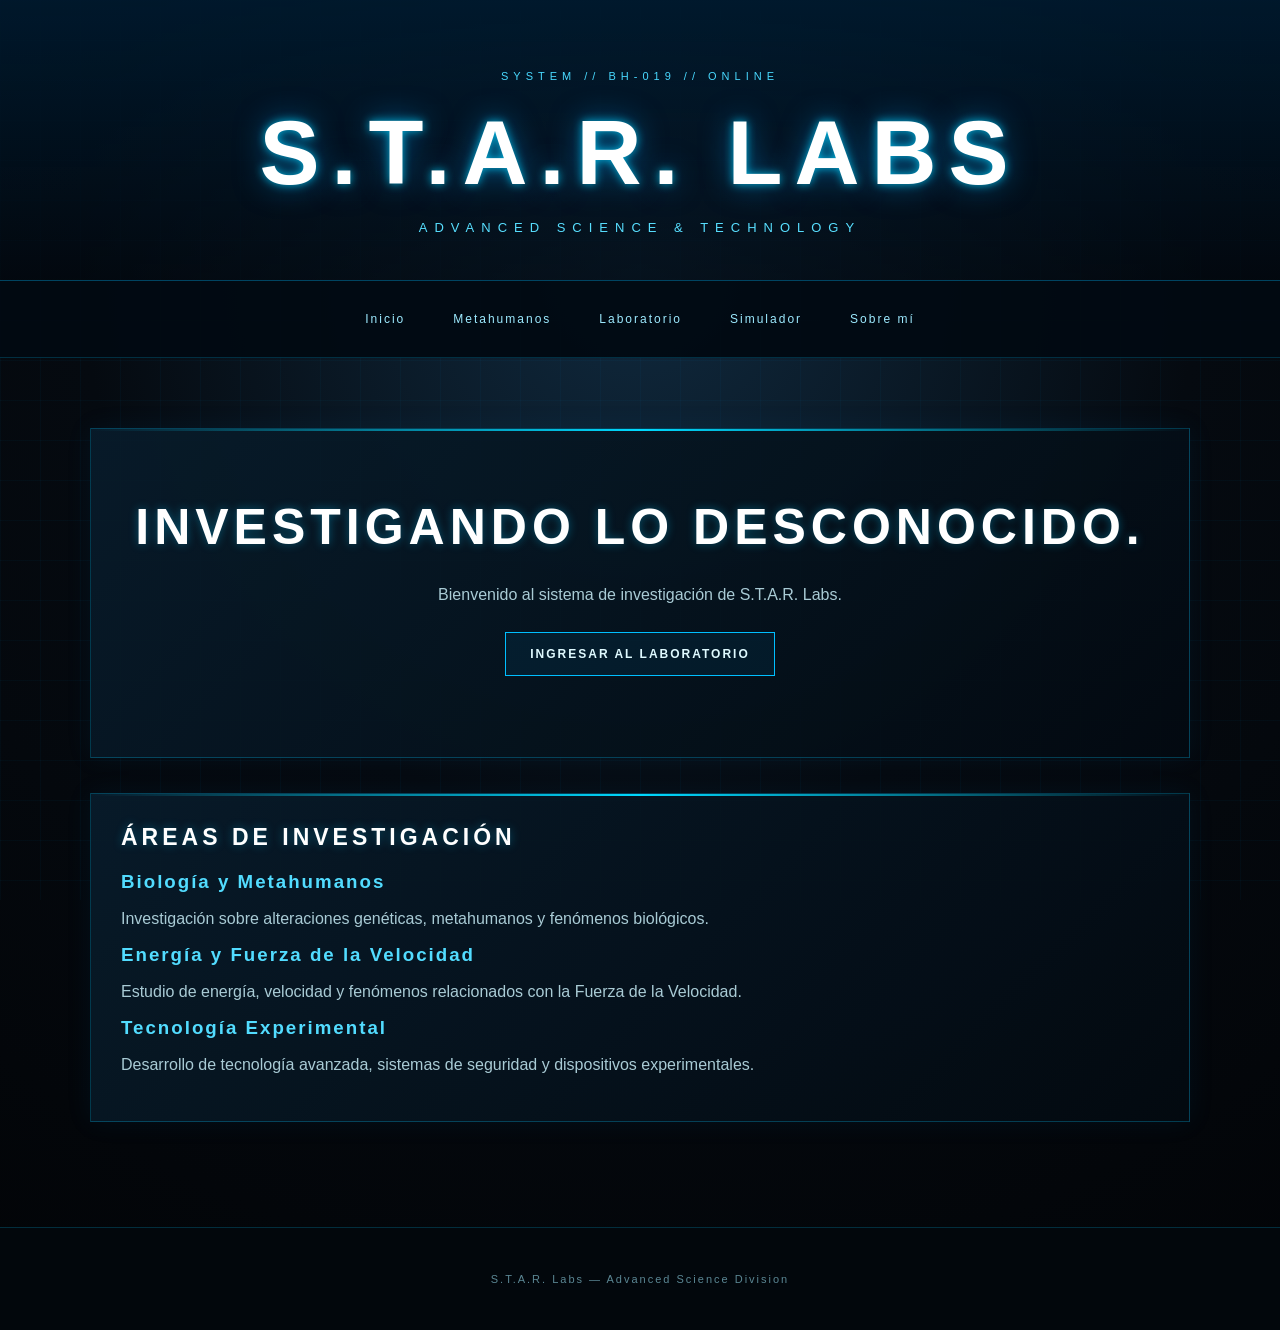
<file: index.html>
<!DOCTYPE html>
<html lang="es">

<head>
    <meta charset="UTF-8">
    <meta name="viewport" content="width=device-width, initial-scale=1.0">
    <title>S.T.A.R. Labs</title>
    <link rel="stylesheet" href="css/Style.css">
</head>

<body>
    <header>
        <h1>S.T.A.R. LABS</h1>
        <p>ADVANCED SCIENCE &amp; TECHNOLOGY</p>
    </header>

    <nav>
        <a href="index.html">Inicio</a>
        <a href="metahumano.html">Metahumanos</a>
        <a href="laboratorio.html">Laboratorio</a>
        <a href="simulador.html">Simulador</a>
        <a href="sobre-mi.html">Sobre mí</a>
    </nav>

    <main>
        <section>
            <h2>Investigando lo desconocido.</h2>
            <p>Bienvenido al sistema de investigación de S.T.A.R. Labs.</p>
            <a href="laboratorio.html" class="button-link">INGRESAR AL LABORATORIO</a>
        </section>

        <section>
            <h2>Áreas de investigación</h2>
            <div>
                <h3>Biología y Metahumanos</h3>
                <p>Investigación sobre alteraciones genéticas, metahumanos y fenómenos biológicos.</p>
            </div>
            <div>
                <h3>Energía y Fuerza de la Velocidad</h3>
                <p>Estudio de energía, velocidad y fenómenos relacionados con la Fuerza de la Velocidad.</p>
            </div>
            <div>
                <h3>Tecnología Experimental</h3>
                <p>Desarrollo de tecnología avanzada, sistemas de seguridad y dispositivos experimentales.</p>
            </div>
        </section>
    </main>

    <footer>
        <p>S.T.A.R. Labs — Advanced Science Division</p>
    </footer>
</body>

</html>
</file>
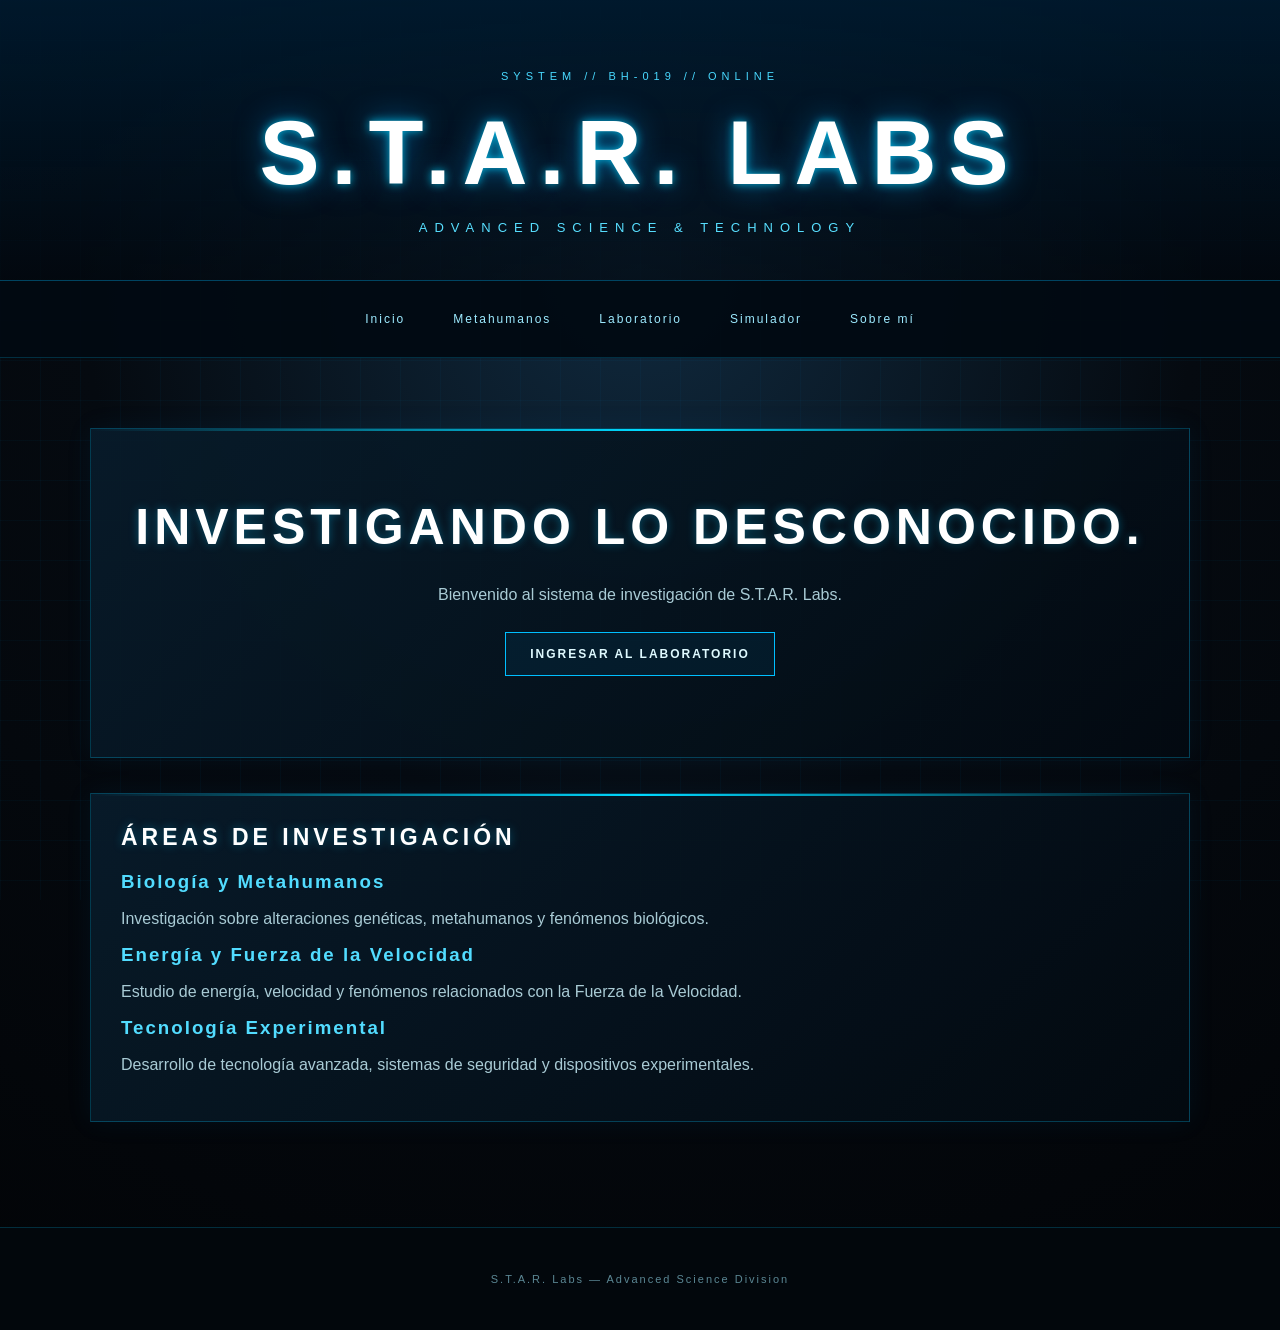
<file: Laboratorio S.T.A.R/index.html>
<!DOCTYPE html>
<html lang="es">

<head>
    <meta charset="UTF-8">
    <meta name="viewport" content="width=device-width, initial-scale=1.0">

    <title>S.T.A.R. Labs</title>
    <link rel="stylesheet" href="../css/Style.css">
</head>

<body>

    <!-- ENCABEZADO -->
    <header>
        <h1>S.T.A.R. LABS</h1>
        <p>ADVANCED SCIENCE & TECHNOLOGY</p>
    </header>


    <!-- MENÚ -->
    <nav>
        <a href="index.html">Inicio</a>
        <a href="../metahumano.html">Metahumanos</a>
        <a href="../laboratorio.html">Laboratorio</a>
        <a href="../simulador.html">Simulador</a>
        <a href="../sobre-mi.html">Sobre mí</a>
    </nav>


    <!-- CONTENIDO PRINCIPAL -->
    <main>

        <!-- PRESENTACIÓN -->
        <section>
            <h2>Investigando lo desconocido.</h2>

            <p>
                Bienvenido al sistema de investigación de S.T.A.R. Labs.
            </p>

            <button>
                INGRESAR AL LABORATORIO
            </button>
        </section>


        <!-- ÁREAS DE INVESTIGACIÓN -->
        <section>

            <h2>Áreas de investigación</h2>

            <div>
                <h3>Biología y Metahumanos</h3>

                <p>
                    Investigación sobre alteraciones genéticas,
                    metahumanos y fenómenos biológicos.
                </p>
            </div>


            <div>
                <h3>Energía y Fuerza de la Velocidad</h3>

                <p>
                    Estudio de energía, velocidad y fenómenos
                    relacionados con la Fuerza de la Velocidad.
                </p>
            </div>


            <div>
                <h3>Tecnología Experimental</h3>

                <p>
                    Desarrollo de tecnología avanzada,
                    sistemas de seguridad y dispositivos experimentales.
                </p>
            </div>

        </section>

    </main>


    <!-- PIE DE PÁGINA -->
    <footer>
        <p>S.T.A.R. Labs — Advanced Science Division</p>
    </footer>
</body>

</html>
</file>
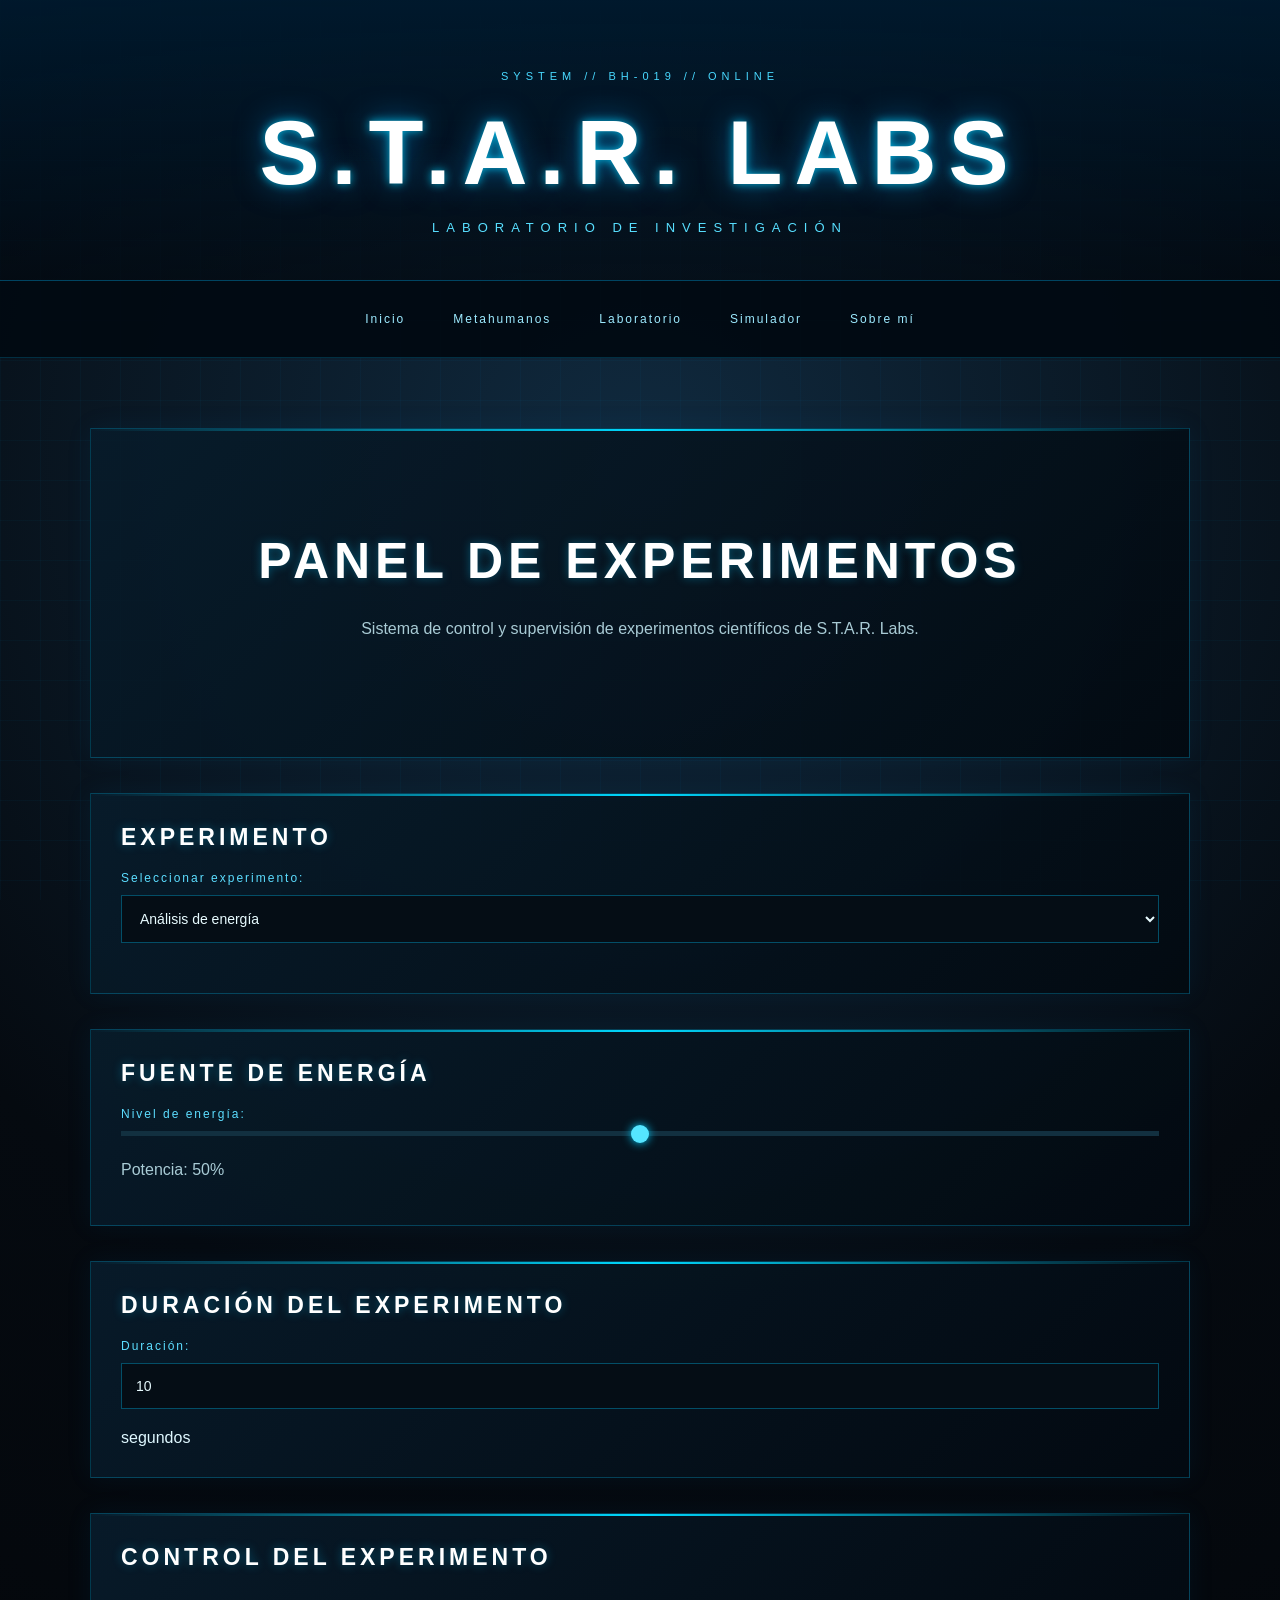
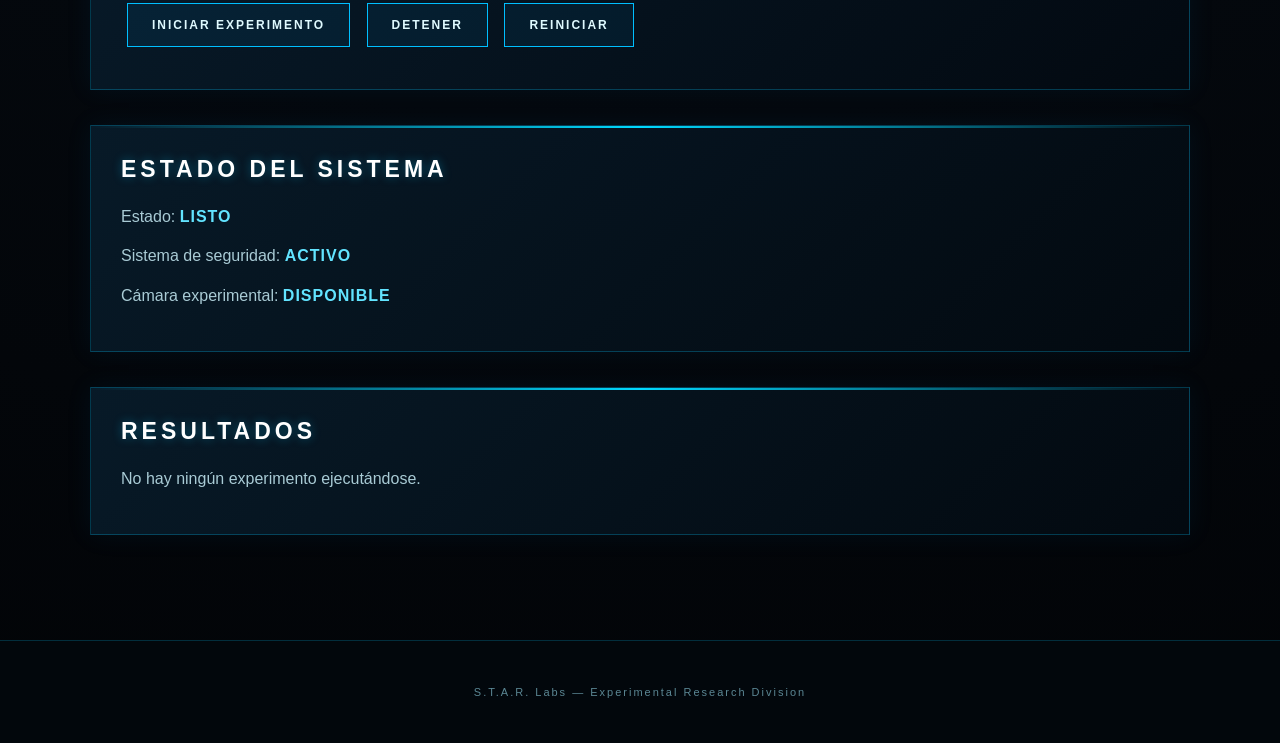
<file: laboratorio.html>
<!DOCTYPE html>
<html lang="es">

<head>
    <meta charset="UTF-8">
    <meta name="viewport" content="width=device-width, initial-scale=1.0">

    <title>Laboratorio - S.T.A.R. Labs</title>
    <link rel="stylesheet" href="css/Style.css">
</head>

<body>

    <!-- ENCABEZADO -->
    <header>
        <h1>S.T.A.R. LABS</h1>
        <p>LABORATORIO DE INVESTIGACIÓN</p>
    </header>


    <!-- MENÚ -->
    <nav>
        <a href="Laboratorio S.T.A.R/index.html">Inicio</a>
        <a href="metahumano.html">Metahumanos</a>
        <a href="laboratorio.html">Laboratorio</a>
        <a href="simulador.html">Simulador</a>
        <a href="sobre-mi.html">Sobre mí</a>
    </nav>


    <!-- CONTENIDO PRINCIPAL -->
    <main>

        <!-- PANEL DE EXPERIMENTOS -->
        <section>

            <h2>Panel de Experimentos</h2>

            <p>
                Sistema de control y supervisión de experimentos
                científicos de S.T.A.R. Labs.
            </p>

        </section>


        <!-- SELECCIÓN DEL EXPERIMENTO -->
        <section>

            <h2>Experimento</h2>

            <label for="experimento">
                Seleccionar experimento:
            </label>

            <select id="experimento">

                <option value="energia">
                    Análisis de energía
                </option>

                <option value="velocidad">
                    Medición de velocidad
                </option>

                <option value="materia">
                    Análisis de materia
                </option>

                <option value="metahumano">
                    Análisis metahumano
                </option>

            </select>

        </section>


        <!-- FUENTE DE ENERGÍA -->
        <section>

            <h2>Fuente de energía</h2>

            <label for="energia">
                Nivel de energía:
            </label>

            <input
                type="range"
                id="energia"
                min="0"
                max="100"
                value="50">

            <p>
                Potencia: <span id="nivel-energia">50</span>%
            </p>

        </section>


        <!-- DURACIÓN -->
        <section>

            <h2>Duración del experimento</h2>

            <label for="duracion">
                Duración:
            </label>

            <input
                type="number"
                id="duracion"
                min="1"
                max="60"
                value="10">

            <span>segundos</span>

        </section>


        <!-- CONTROLES -->
        <section>

            <h2>Control del experimento</h2>

            <button>
                INICIAR EXPERIMENTO
            </button>

            <button>
                DETENER
            </button>

            <button>
                REINICIAR
            </button>

        </section>


        <!-- ESTADO DEL EXPERIMENTO -->
        <section>

            <h2>Estado del sistema</h2>

            <p>
                Estado:
                <strong>LISTO</strong>
            </p>

            <p>
                Sistema de seguridad:
                <strong>ACTIVO</strong>
            </p>

            <p>
                Cámara experimental:
                <strong>DISPONIBLE</strong>
            </p>

        </section>


        <!-- RESULTADOS -->
        <section>

            <h2>Resultados</h2>

            <p>
                No hay ningún experimento ejecutándose.
            </p>

        </section>

    </main>


    <!-- PIE DE PÁGINA -->
    <footer>
        <p>S.T.A.R. Labs — Experimental Research Division</p>
    </footer>
</body>

</html>
</file>
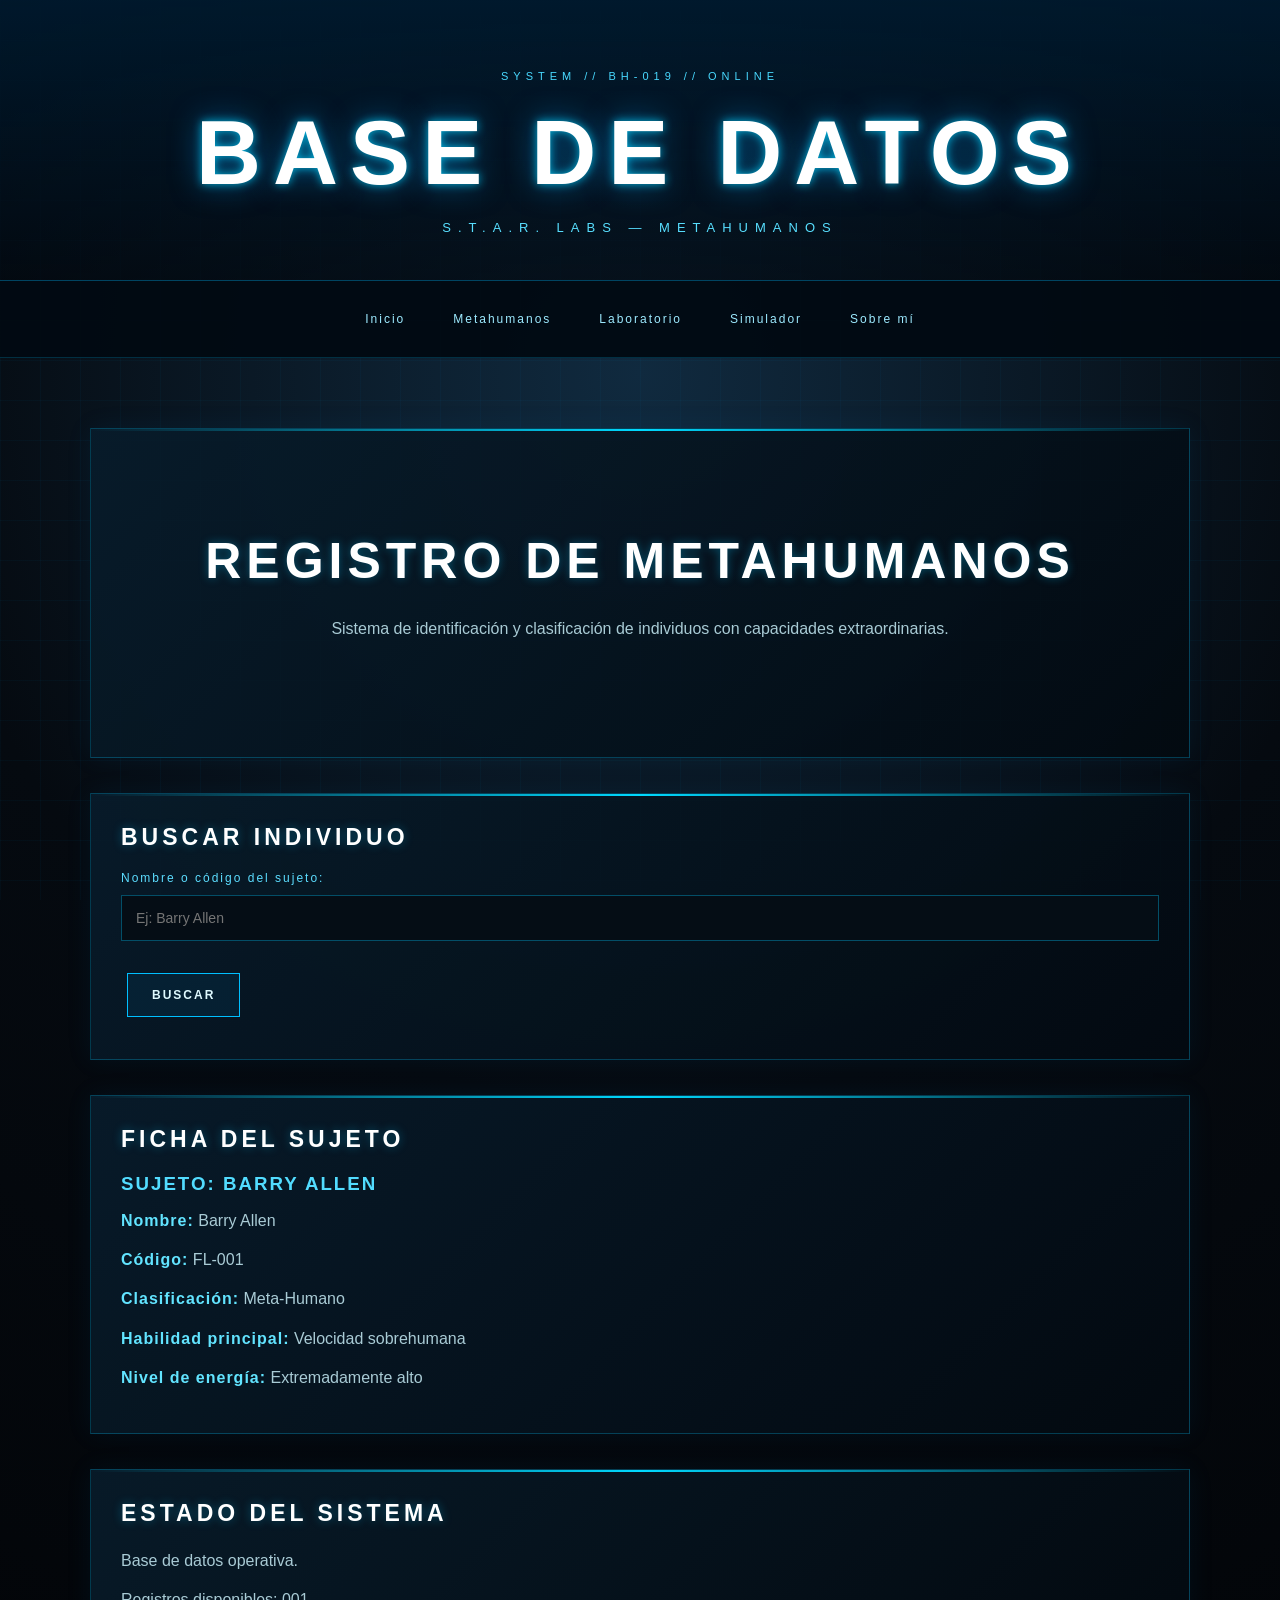
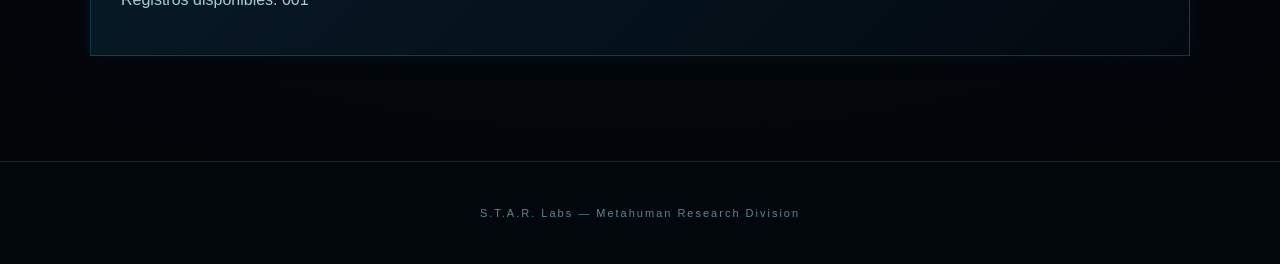
<file: metahumano.html>
<!DOCTYPE html>
<html lang="es">

<head>
    <meta charset="UTF-8">
    <meta name="viewport" content="width=device-width, initial-scale=1.0">

    <title>Base de Datos - Metahumanos</title>
    <link rel="stylesheet" href="css/Style.css">
</head>

<body>

    <!-- ENCABEZADO -->
    <header>
        <h1>BASE DE DATOS</h1>
        <p>S.T.A.R. LABS — METAHUMANOS</p>
    </header>


    <!-- MENÚ -->
    <nav>
        <a href="Laboratorio S.T.A.R/index.html">Inicio</a>
        <a href="metahumano.html">Metahumanos</a>
        <a href="laboratorio.html">Laboratorio</a>
        <a href="simulador.html">Simulador</a>
        <a href="sobre-mi.html">Sobre mí</a>
    </nav>


    <!-- CONTENIDO PRINCIPAL -->
    <main>

        <!-- TÍTULO -->
        <section>
            <h2>Registro de Metahumanos</h2>

            <p>
                Sistema de identificación y clasificación
                de individuos con capacidades extraordinarias.
            </p>
        </section>


        <!-- BUSCADOR -->
        <section>

            <h2>Buscar individuo</h2>

            <label for="busqueda">
                Nombre o código del sujeto:
            </label>

            <input
                type="text"
                id="busqueda"
                placeholder="Ej: Barry Allen">

            <button>
                BUSCAR
            </button>

        </section>


        <!-- FICHA DEL METAHUMANO -->
        <section>

            <h2>Ficha del sujeto</h2>

            <div>

                <h3>SUJETO: BARRY ALLEN</h3>

                <p>
                    <strong>Nombre:</strong> Barry Allen
                </p>

                <p>
                    <strong>Código:</strong> FL-001
                </p>

                <p>
                    <strong>Clasificación:</strong> Meta-Humano
                </p>

                <p>
                    <strong>Habilidad principal:</strong>
                    Velocidad sobrehumana
                </p>

                <p>
                    <strong>Nivel de energía:</strong>
                    Extremadamente alto
                </p>

            </div>

        </section>


        <!-- ESTADO -->
        <section>

            <h2>Estado del sistema</h2>

            <p>
                Base de datos operativa.
            </p>

            <p>
                Registros disponibles: 001
            </p>

        </section>

    </main>


    <!-- PIE DE PÁGINA -->
    <footer>
        <p>S.T.A.R. Labs — Metahuman Research Division</p>
    </footer>
</body>

</html>
</file>
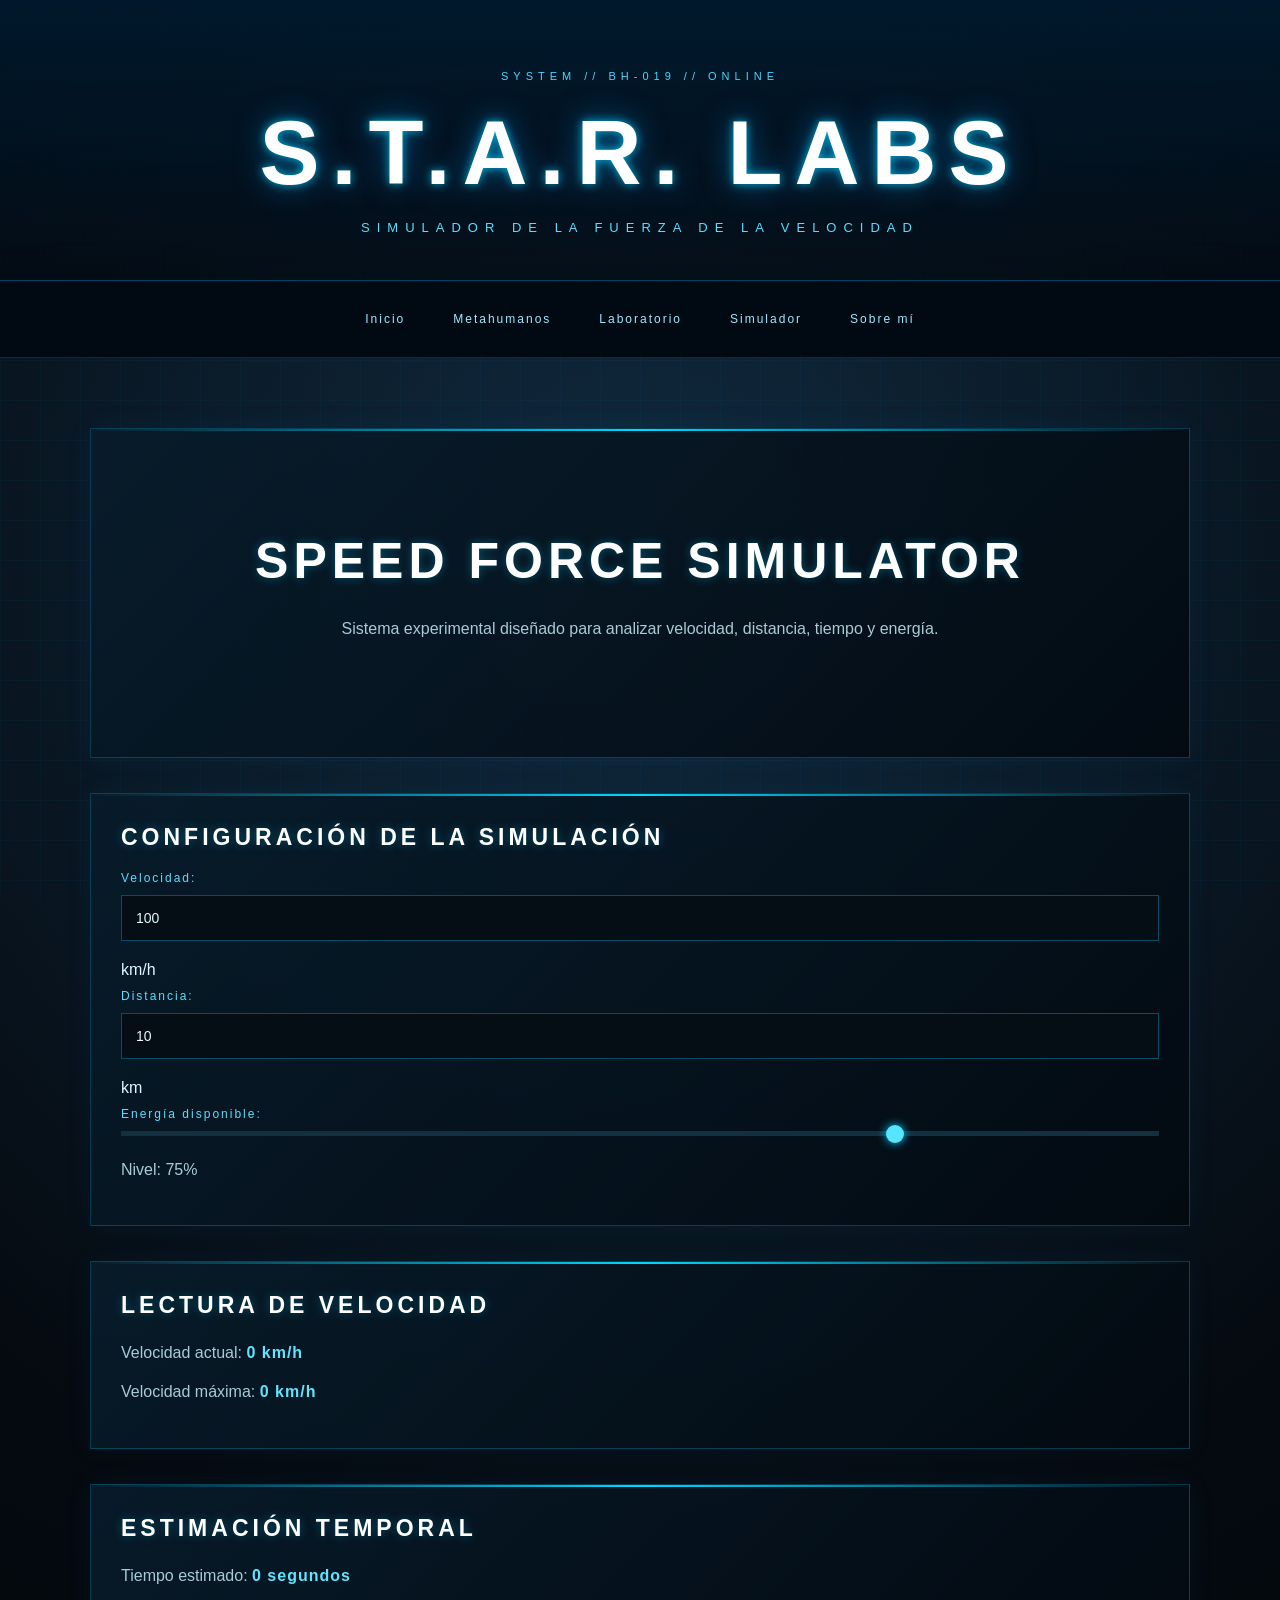
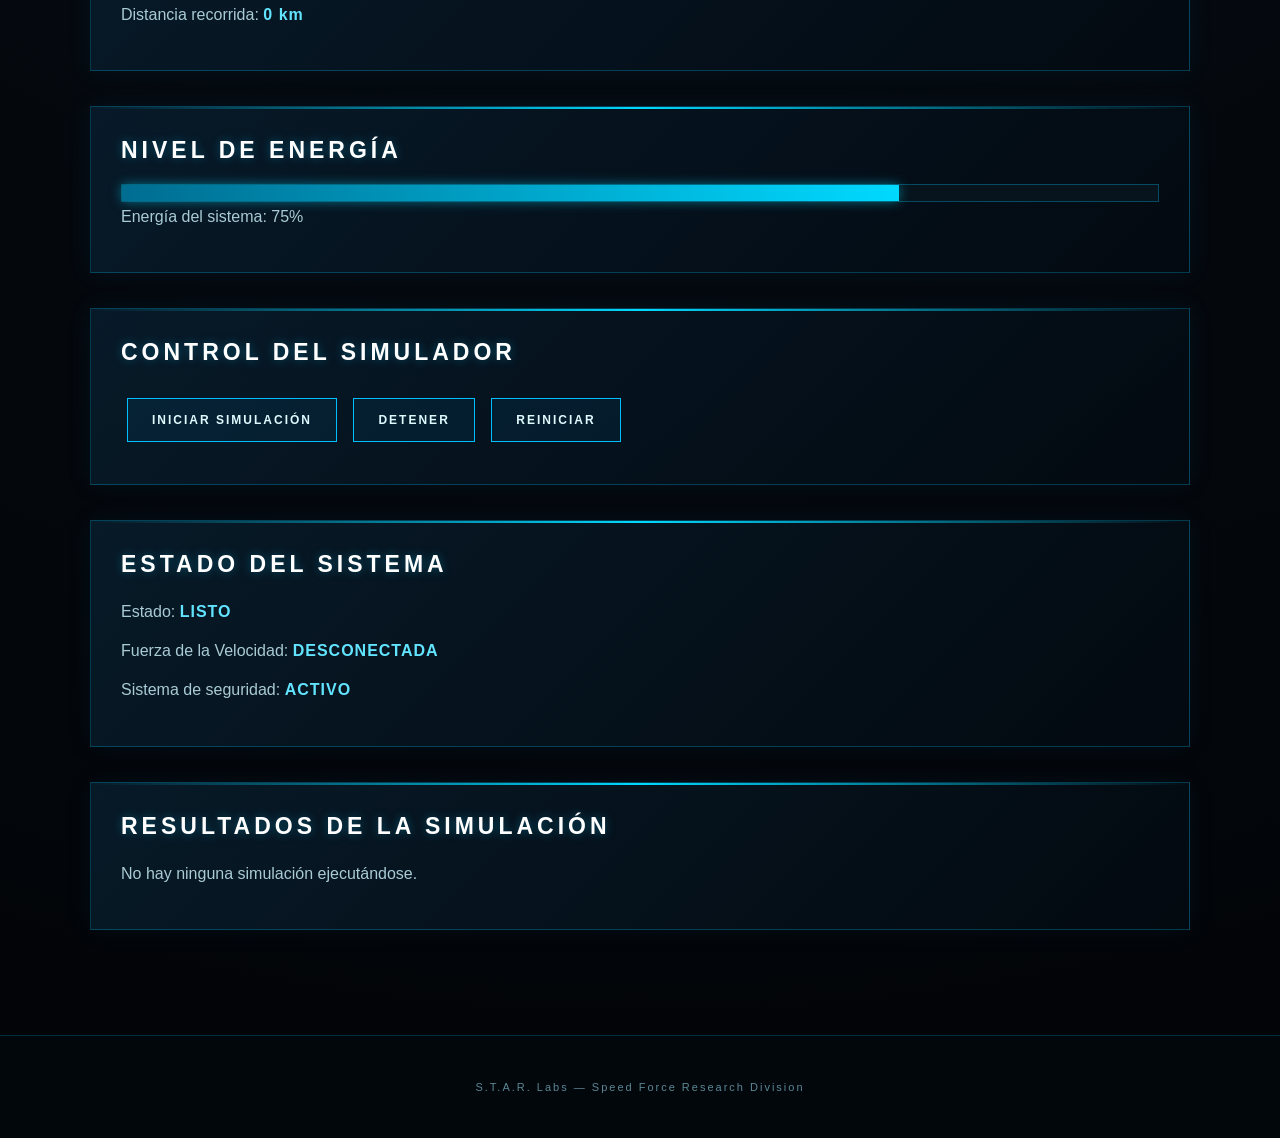
<file: simulador.html>
<!DOCTYPE html>
<html lang="es">

<head>
    <meta charset="UTF-8">
    <meta name="viewport" content="width=device-width, initial-scale=1.0">

    <title>Simulador - S.T.A.R. Labs</title>
    <link rel="stylesheet" href="css/Style.css">
</head>

<body>

    <!-- ENCABEZADO -->
    <header>
        <h1>S.T.A.R. LABS</h1>
        <p>SIMULADOR DE LA FUERZA DE LA VELOCIDAD</p>
    </header>


    <!-- MENÚ -->
    <nav>
        <a href="Laboratorio S.T.A.R/index.html">Inicio</a>
        <a href="metahumano.html">Metahumanos</a>
        <a href="laboratorio.html">Laboratorio</a>
        <a href="simulador.html">Simulador</a>
        <a href="sobre-mi.html">Sobre mí</a>
    </nav>


    <!-- CONTENIDO PRINCIPAL -->
    <main>

        <!-- PRESENTACIÓN -->
        <section>

            <h2>Speed Force Simulator</h2>

            <p>
                Sistema experimental diseñado para analizar
                velocidad, distancia, tiempo y energía.
            </p>

        </section>


        <!-- CONFIGURACIÓN -->
        <section>

            <h2>Configuración de la simulación</h2>

            <!-- VELOCIDAD -->
            <div>

                <label for="velocidad">
                    Velocidad:
                </label>

                <input
                    type="number"
                    id="velocidad"
                    min="1"
                    value="100">

                <span>km/h</span>

            </div>


            <!-- DISTANCIA -->
            <div>

                <label for="distancia">
                    Distancia:
                </label>

                <input
                    type="number"
                    id="distancia"
                    min="1"
                    value="10">

                <span>km</span>

            </div>


            <!-- NIVEL DE ENERGÍA -->
            <div>

                <label for="energia-simulacion">
                    Energía disponible:
                </label>

                <input
                    type="range"
                    id="energia-simulacion"
                    min="0"
                    max="100"
                    value="75">

                <p>
                    Nivel:
                    <span id="valor-energia">75</span>%
                </p>

            </div>

        </section>


        <!-- PANEL DE VELOCIDAD -->
        <section>

            <h2>Lectura de velocidad</h2>

            <p>
                Velocidad actual:
                <strong>0 km/h</strong>
            </p>

            <p>
                Velocidad máxima:
                <strong>0 km/h</strong>
            </p>

        </section>


        <!-- PANEL DE TIEMPO -->
        <section>

            <h2>Estimación temporal</h2>

            <p>
                Tiempo estimado:
                <strong>0 segundos</strong>
            </p>

            <p>
                Distancia recorrida:
                <strong>0 km</strong>
            </p>

        </section>


        <!-- BARRA DE ENERGÍA -->
        <section>

            <h2>Nivel de energía</h2>

            <progress
                id="barra-energia"
                value="75"
                max="100">
            </progress>

            <p>
                Energía del sistema: 75%
            </p>

        </section>


        <!-- CONTROLES -->
        <section>

            <h2>Control del simulador</h2>

            <button>
                INICIAR SIMULACIÓN
            </button>

            <button>
                DETENER
            </button>

            <button>
                REINICIAR
            </button>

        </section>


        <!-- ESTADO -->
        <section>

            <h2>Estado del sistema</h2>

            <p>
                Estado:
                <strong>LISTO</strong>
            </p>

            <p>
                Fuerza de la Velocidad:
                <strong>DESCONECTADA</strong>
            </p>

            <p>
                Sistema de seguridad:
                <strong>ACTIVO</strong>
            </p>

        </section>


        <!-- RESULTADOS -->
        <section>

            <h2>Resultados de la simulación</h2>

            <p>
                No hay ninguna simulación ejecutándose.
            </p>

        </section>

    </main>


    <!-- PIE DE PÁGINA -->
    <footer>

        <p>
            S.T.A.R. Labs — Speed Force Research Division
        </p>

    </footer>
</body>

</html>
</file>
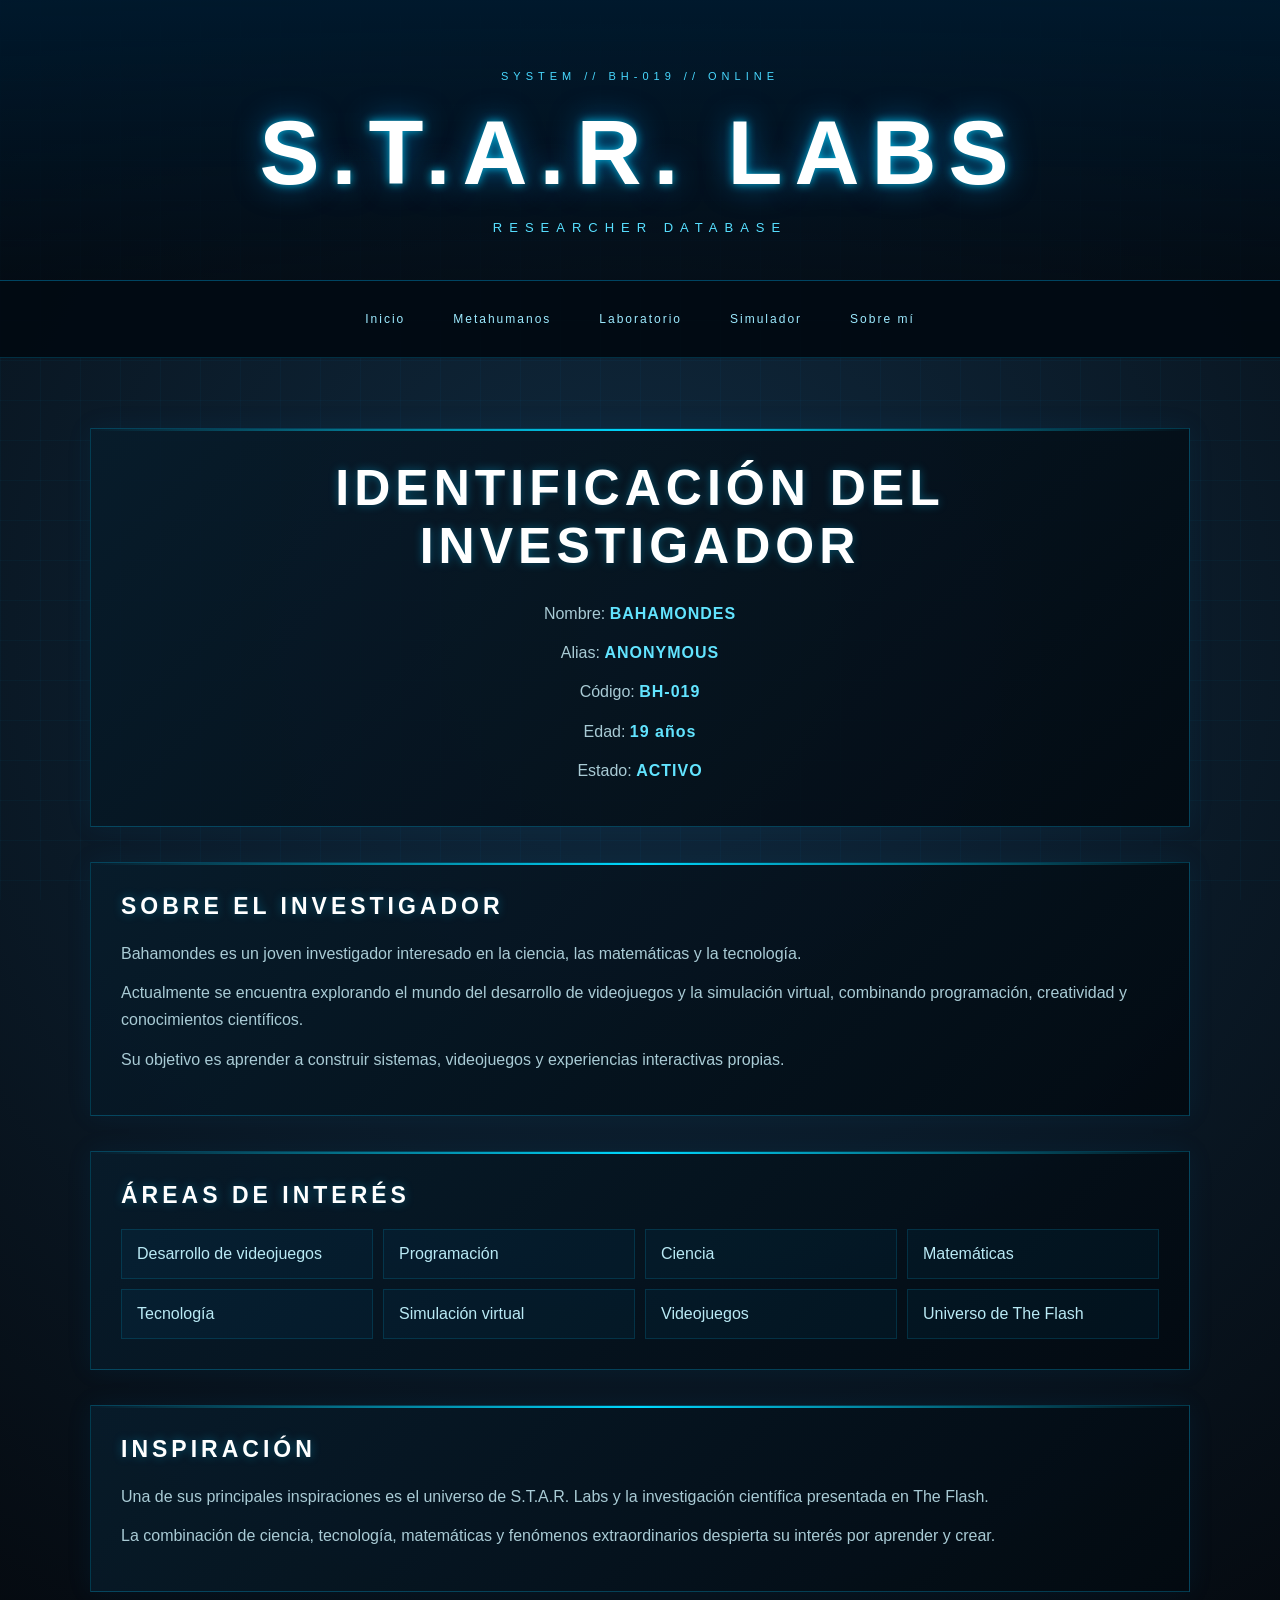
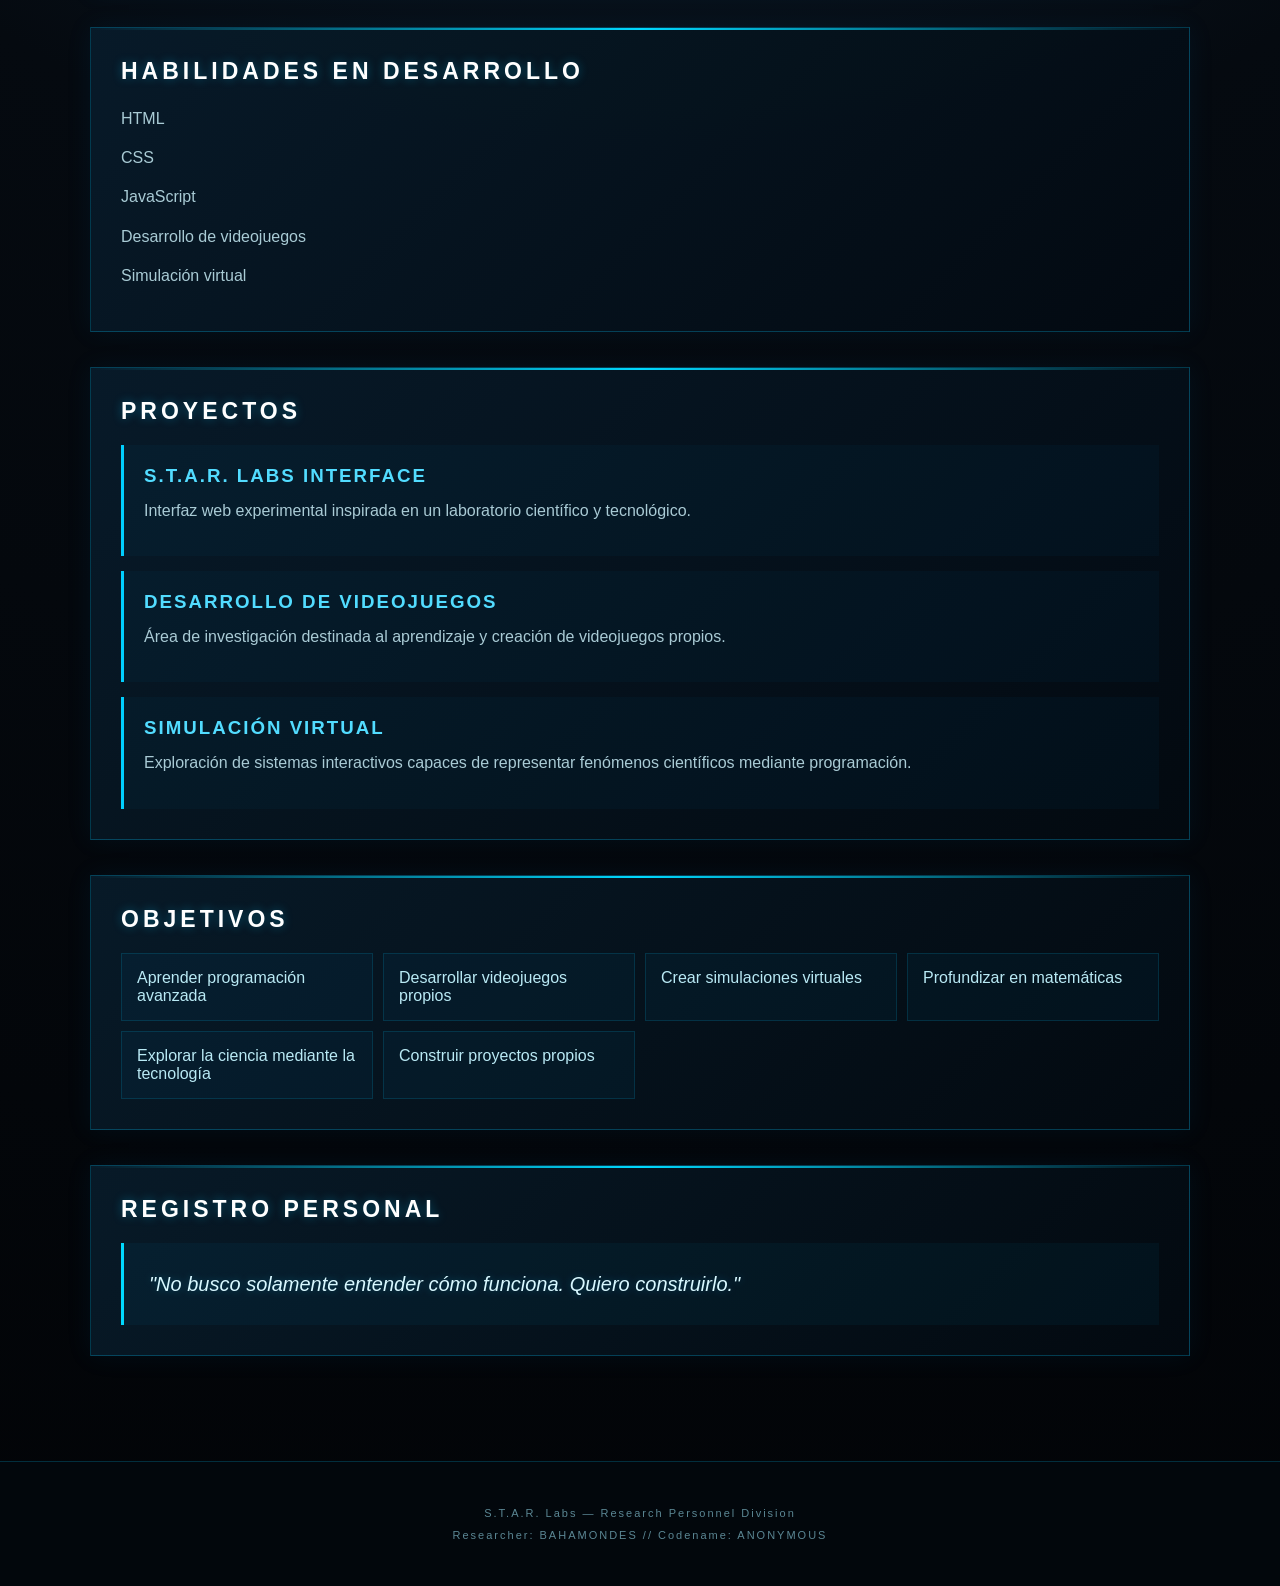
<file: sobre-mi.html>
<!DOCTYPE html>
<html lang="es">

<head>
    <meta charset="UTF-8">
    <meta name="viewport" content="width=device-width, initial-scale=1.0">

    <title>Bahamondes - Anonymous</title>
    <link rel="stylesheet" href="css/Style.css">
</head>

<body>

    <!-- ENCABEZADO -->
    <header>
        <h1>S.T.A.R. LABS</h1>
        <p>RESEARCHER DATABASE</p>
    </header>


    <!-- MENÚ -->
    <nav>
        <a href="Laboratorio S.T.A.R/index.html">Inicio</a>
        <a href="metahumano.html">Metahumanos</a>
        <a href="laboratorio.html">Laboratorio</a>
        <a href="simulador.html">Simulador</a>
        <a href="sobre-mi.html">Sobre mí</a>
    </nav>


    <!-- PERFIL PRINCIPAL -->
    <main>

        <section>

            <h2>IDENTIFICACIÓN DEL INVESTIGADOR</h2>

            <p>
                Nombre:
                <strong>BAHAMONDES</strong>
            </p>

            <p>
                Alias:
                <strong>ANONYMOUS</strong>
            </p>

            <p>
                Código:
                <strong>BH-019</strong>
            </p>

            <p>
                Edad:
                <strong>19 años</strong>
            </p>

            <p>
                Estado:
                <strong>ACTIVO</strong>
            </p>

        </section>


        <!-- SOBRE MÍ -->
        <section>

            <h2>SOBRE EL INVESTIGADOR</h2>

            <p>
                Bahamondes es un joven investigador interesado
                en la ciencia, las matemáticas y la tecnología.
            </p>

            <p>
                Actualmente se encuentra explorando el mundo
                del desarrollo de videojuegos y la simulación
                virtual, combinando programación, creatividad
                y conocimientos científicos.
            </p>

            <p>
                Su objetivo es aprender a construir sistemas,
                videojuegos y experiencias interactivas propias.
            </p>

        </section>


        <!-- INTERESES -->
        <section>

            <h2>ÁREAS DE INTERÉS</h2>

            <ul>

                <li>Desarrollo de videojuegos</li>

                <li>Programación</li>

                <li>Ciencia</li>

                <li>Matemáticas</li>

                <li>Tecnología</li>

                <li>Simulación virtual</li>

                <li>Videojuegos</li>

                <li>Universo de The Flash</li>

            </ul>

        </section>


        <!-- INSPIRACIÓN -->
        <section>

            <h2>INSPIRACIÓN</h2>

            <p>
                Una de sus principales inspiraciones es el universo
                de S.T.A.R. Labs y la investigación científica
                presentada en The Flash.
            </p>

            <p>
                La combinación de ciencia, tecnología, matemáticas
                y fenómenos extraordinarios despierta su interés
                por aprender y crear.
            </p>

        </section>


        <!-- HABILIDADES -->
        <section>

            <h2>HABILIDADES EN DESARROLLO</h2>

            <p>
                HTML
            </p>

            <p>
                CSS
            </p>

            <p>
                JavaScript
            </p>

            <p>
                Desarrollo de videojuegos
            </p>

            <p>
                Simulación virtual
            </p>

        </section>


        <!-- PROYECTOS -->
        <section>

            <h2>PROYECTOS</h2>

            <article>

                <h3>S.T.A.R. LABS INTERFACE</h3>

                <p>
                    Interfaz web experimental inspirada en
                    un laboratorio científico y tecnológico.
                </p>

            </article>


            <article>

                <h3>DESARROLLO DE VIDEOJUEGOS</h3>

                <p>
                    Área de investigación destinada al aprendizaje
                    y creación de videojuegos propios.
                </p>

            </article>


            <article>

                <h3>SIMULACIÓN VIRTUAL</h3>

                <p>
                    Exploración de sistemas interactivos capaces
                    de representar fenómenos científicos mediante
                    programación.
                </p>

            </article>

        </section>


        <!-- OBJETIVOS -->
        <section>

            <h2>OBJETIVOS</h2>

            <ul>

                <li>Aprender programación avanzada</li>

                <li>Desarrollar videojuegos propios</li>

                <li>Crear simulaciones virtuales</li>

                <li>Profundizar en matemáticas</li>

                <li>Explorar la ciencia mediante la tecnología</li>

                <li>Construir proyectos propios</li>

            </ul>

        </section>


        <!-- FRASE -->
        <section>

            <h2>REGISTRO PERSONAL</h2>

            <blockquote>
                "No busco solamente entender cómo funciona.
                Quiero construirlo."
            </blockquote>

        </section>


    </main>


    <!-- PIE DE PÁGINA -->
    <footer>

        <p>
            S.T.A.R. Labs — Research Personnel Division
        </p>

        <p>
            Researcher: BAHAMONDES // Codename: ANONYMOUS
        </p>

    </footer>

</body>
</html>
</file>
<file: css/Style.css>
/* =========================================================
   BAHAMONDES // ANONYMOUS
   UNKNOWN LABORATORY
   S.T.A.R. LABS INSPIRED INTERFACE
   ========================================================= */


/* =========================
   1. CONFIGURACIÓN GENERAL
   ========================= */

* {
    margin: 0;
    padding: 0;
    box-sizing: border-box;
}

html {
    scroll-behavior: smooth;
}

body {
    background:
        radial-gradient(circle at 50% 20%, #102a3f 0%, #050a10 45%, #020407 100%);
    color: #dff8ff;
    font-family: Arial, Helvetica, sans-serif;
    min-height: 100vh;
    overflow-x: hidden;
}


/* =========================
   2. EFECTO DE CUADRÍCULA
   ========================= */

body::before {
    content: "";
    position: fixed;
    inset: 0;

    background-image:
        linear-gradient(rgba(0, 180, 255, 0.035) 1px, transparent 1px),
        linear-gradient(90deg, rgba(0, 180, 255, 0.035) 1px, transparent 1px);

    background-size: 40px 40px;

    pointer-events: none;
    z-index: -1;
}


/* =========================
   3. ENCABEZADO
   ========================= */

header {
    position: relative;
    text-align: center;

    padding: 70px 20px 45px;

    border-bottom: 1px solid rgba(0, 200, 255, 0.25);

    background:
        linear-gradient(
            180deg,
            rgba(0, 25, 45, 0.95),
            rgba(2, 8, 15, 0.7)
        );
}


/* Pequeña línea tecnológica */

header::before {
    content: "SYSTEM // BH-019 // ONLINE";

    display: block;

    margin-bottom: 20px;

    font-size: 11px;
    letter-spacing: 5px;

    color: #48d9ff;
}


header h1 {
    font-size: clamp(40px, 8vw, 90px);

    letter-spacing: 12px;

    color: #ffffff;

    text-shadow:
        0 0 10px rgba(0, 210, 255, 0.8),
        0 0 30px rgba(0, 160, 255, 0.5);

    margin-bottom: 15px;
}


header p {
    color: #58dfff;

    font-size: 13px;

    letter-spacing: 7px;
}

.button-link {
    display: inline-block;

    margin: 12px 6px;

    padding: 14px 24px;

    color: #dffaff;

    background: rgba(0, 150, 220, 0.08);

    border: 1px solid #00bfff;

    text-decoration: none;

    font-size: 12px;

    font-weight: bold;

    letter-spacing: 2px;
}

.button-link:hover {
    color: #ffffff;

    background: rgba(0, 190, 255, 0.2);

    box-shadow:
        0 0 15px rgba(0, 200, 255, 0.4),
        inset 0 0 15px rgba(0, 200, 255, 0.08);

    transform: translateY(-2px);
}

/* =========================
   4. MENÚ
   ========================= */

nav {
    display: flex;

    justify-content: center;
    align-items: center;

    flex-wrap: wrap;

    gap: 10px;

    padding: 18px;

    background: rgba(2, 10, 18, 0.95);

    border-bottom: 1px solid rgba(0, 200, 255, 0.2);

    position: sticky;
    top: 0;

    z-index: 100;
}


nav a {
    color: #9deaff;

    text-decoration: none;

    font-size: 12px;

    letter-spacing: 2px;

    padding: 12px 18px;

    border: 1px solid transparent;

    transition:
        color 0.3s,
        border 0.3s,
        background 0.3s,
        box-shadow 0.3s;
}


nav a:hover {
    color: #ffffff;

    border-color: #00cfff;

    background: rgba(0, 180, 255, 0.08);

    box-shadow:
        0 0 15px rgba(0, 200, 255, 0.2);
}


/* =========================
   5. CONTENIDO PRINCIPAL
   ========================= */

main {
    width: min(1100px, 92%);

    margin: 0 auto;

    padding: 70px 0;
}


section {
    position: relative;

    margin-bottom: 35px;

    padding: 30px;

    background:
        linear-gradient(
            135deg,
            rgba(8, 28, 43, 0.92),
            rgba(3, 10, 17, 0.92)
        );

    border: 1px solid rgba(0, 200, 255, 0.25);

    box-shadow:
        0 0 25px rgba(0, 130, 200, 0.08);

    overflow: hidden;
}


/* Línea superior de cada panel */

section::before {
    content: "";

    position: absolute;

    top: 0;
    left: 0;

    width: 100%;
    height: 2px;

    background: linear-gradient(
        90deg,
        transparent,
        #00d9ff,
        transparent
    );
}


section h2 {
    color: #ffffff;

    font-size: 23px;

    letter-spacing: 4px;

    margin-bottom: 20px;

    text-transform: uppercase;

    text-shadow:
        0 0 10px rgba(0, 200, 255, 0.35);
}


section h3 {
    color: #52dcff;

    letter-spacing: 2px;

    margin-bottom: 12px;
}


section p {
    color: #a9cbd5;

    line-height: 1.7;

    margin-bottom: 12px;
}


/* =========================
   6. PRESENTACIÓN
   ========================= */

main > section:first-child {
    min-height: 330px;

    display: flex;

    flex-direction: column;

    justify-content: center;

    align-items: center;

    text-align: center;
}


main > section:first-child h2 {
    font-size: clamp(28px, 5vw, 50px);

    letter-spacing: 5px;

    margin-bottom: 25px;
}


main > section:first-child p {
    max-width: 650px;

    font-size: 16px;
}


/* =========================
   7. BOTONES
   ========================= */

button {
    margin: 12px 6px;

    padding: 14px 24px;

    color: #dffaff;

    background: rgba(0, 150, 220, 0.08);

    border: 1px solid #00bfff;

    cursor: pointer;

    font-size: 12px;

    font-weight: bold;

    letter-spacing: 2px;

    transition:
        transform 0.2s,
        background 0.3s,
        box-shadow 0.3s,
        color 0.3s;
}


button:hover {
    color: #ffffff;

    background: rgba(0, 190, 255, 0.2);

    box-shadow:
        0 0 15px rgba(0, 200, 255, 0.4),
        inset 0 0 15px rgba(0, 200, 255, 0.08);

    transform: translateY(-2px);
}


button:active {
    transform: scale(0.97);
}


/* =========================
   8. INPUTS
   ========================= */

input,
select {
    width: 100%;

    margin: 10px 0 20px;

    padding: 14px;

    color: #e8fbff;

    background: #050d15;

    border: 1px solid rgba(0, 200, 255, 0.35);

    outline: none;

    font-size: 14px;
}


input:focus,
select:focus {
    border-color: #00d9ff;

    box-shadow:
        0 0 15px rgba(0, 200, 255, 0.2);
}


label {
    display: block;

    color: #5cddff;

    font-size: 12px;

    letter-spacing: 2px;

    margin-top: 10px;
}


/* =========================
   9. BARRAS DE ENERGÍA
   ========================= */

input[type="range"] {
    appearance: none;

    height: 5px;

    padding: 0;

    border: none;

    background: #123040;
}


input[type="range"]::-webkit-slider-thumb {
    appearance: none;

    width: 18px;
    height: 18px;

    border-radius: 50%;

    background: #55e5ff;

    box-shadow:
        0 0 10px #00cfff;

    cursor: pointer;
}


progress {
    width: 100%;

    height: 18px;

    appearance: none;
}


progress::-webkit-progress-bar {
    background: #07141d;

    border: 1px solid rgba(0, 200, 255, 0.3);
}


progress::-webkit-progress-value {
    background: linear-gradient(
        90deg,
        #006d91,
        #00d9ff
    );

    box-shadow:
        0 0 12px rgba(0, 220, 255, 0.5);
}


/* =========================
   10. DATOS DEL SISTEMA
   ========================= */

strong {
    color: #62e4ff;

    letter-spacing: 1px;
}


ul {
    list-style: none;

    display: grid;

    grid-template-columns:
        repeat(auto-fit, minmax(200px, 1fr));

    gap: 10px;

    margin-top: 20px;
}


li {
    padding: 15px;

    background: rgba(0, 150, 220, 0.05);

    border: 1px solid rgba(0, 200, 255, 0.15);

    color: #b9eaf5;

    transition: 0.3s;
}


li:hover {
    border-color: #00cfff;

    background: rgba(0, 180, 255, 0.1);

    transform: translateX(5px);
}


/* =========================
   11. ARTÍCULOS / PROYECTOS
   ========================= */

article {
    padding: 20px;

    margin-top: 15px;

    border-left: 3px solid #00cfff;

    background: rgba(0, 160, 220, 0.04);
}


article h3 {
    margin-bottom: 10px;
}


/* =========================
   12. FRASE PERSONAL
   ========================= */

blockquote {
    margin-top: 20px;

    padding: 25px;

    border-left: 3px solid #00d9ff;

    background: rgba(0, 170, 230, 0.05);

    color: #d8f8ff;

    font-size: 20px;

    line-height: 1.6;

    font-style: italic;

    text-shadow:
        0 0 8px rgba(0, 200, 255, 0.3);
}


/* =========================
   13. PIE DE PÁGINA
   ========================= */

footer {
    text-align: center;

    padding: 40px 20px;

    border-top: 1px solid rgba(0, 200, 255, 0.2);

    background: #02070c;

    color: #5b8794;

    font-size: 11px;

    letter-spacing: 2px;

    line-height: 2;
}


/* =========================
   14. ANIMACIÓN DE ENCENDIDO
   ========================= */

@keyframes systemBoot {

    from {
        opacity: 0;
        transform: translateY(15px);
    }

    to {
        opacity: 1;
        transform: translateY(0);
    }

}


header,
main,
footer {
    animation: systemBoot 0.8s ease-out;
}


/* =========================
   15. EFECTO DE PULSO
   ========================= */

@keyframes pulseCore {

    0% {
        box-shadow:
            0 0 5px rgba(0, 200, 255, 0.15);
    }

    50% {
        box-shadow:
            0 0 25px rgba(0, 200, 255, 0.3);
    }

    100% {
        box-shadow:
            0 0 5px rgba(0, 200, 255, 0.15);
    }

}


section {
    animation: pulseCore 5s infinite;
}


/* =========================
   16. RESPONSIVE
   ========================= */

@media (max-width: 700px) {

    header {
        padding: 50px 15px 35px;
    }

    header h1 {
        letter-spacing: 5px;
    }

    header p {
        letter-spacing: 3px;
    }

    nav {
        position: relative;
    }

    nav a {
        width: 100%;

        text-align: center;
    }

    main {
        width: 94%;

        padding: 40px 0;
    }

    section {
        padding: 22px;
    }

}
</file>
